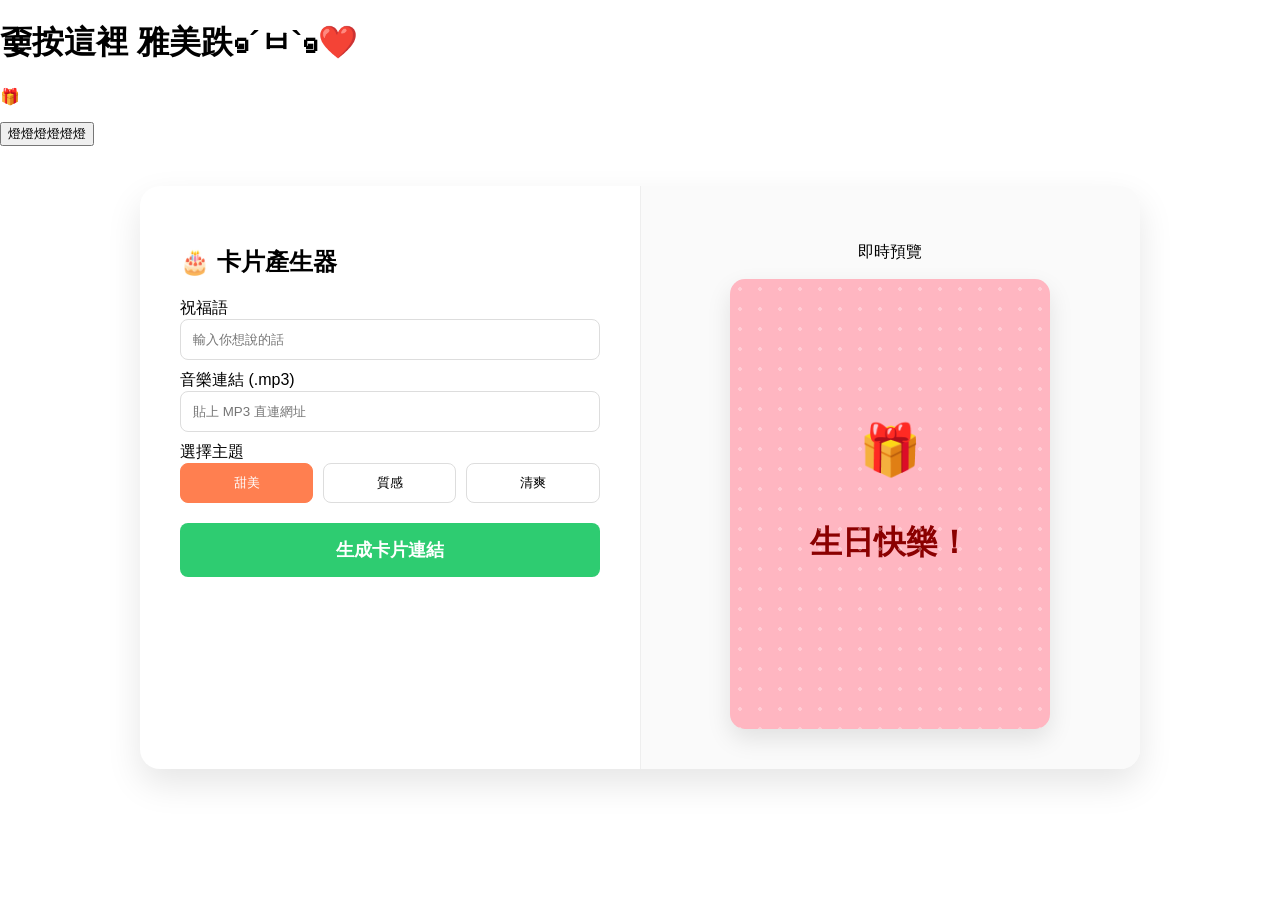
<file: index.html>
<!DOCTYPE html>
<html lang="zh-TW">
<head>
    <meta charset="UTF-8">
    <meta name="viewport" content="width=device-width, initial-scale=1.0">
    <title>❤️🔞 生日驚喜卡片 🔞❤️</title>
    <link rel="stylesheet" href="style.css">
</head>
<body>

    <div id="card-container">

        <div id="card-cover">
            <h1>嫑按這裡
                雅美跌๑´ㅂ`๑❤️</h1>
            <p>🎁</p>
            <button id="open-button">燈燈燈燈燈燈</button>
        </div>







<!DOCTYPE html>
<html lang="zh-TW">
<head>
    <meta charset="UTF-8">
    <meta name="viewport" content="width=device-width, initial-scale=1.0">
    <title>生日卡片產生器 - 製作專區</title>
    <link rel="stylesheet" href="style.css">
</head>
<body>

<div class="container">
    <div class="editor">
        <h2>🎂 卡片產生器</h2>
        <label>祝福語</label>
        <input type="text" id="inputMsg" placeholder="輸入你想說的話" oninput="update()">
        
        <label>音樂連結 (.mp3)</label>
        <input type="text" id="inputMusic" placeholder="貼上 MP3 直連網址">
        
        <label>選擇主題</label>
        <div class="theme-group">
            <button class="btn-theme active" onclick="setTheme('theme-sweet', '🎁', this)">甜美</button>
            <button class="btn-theme" onclick="setTheme('theme-elegant', '✨', this)">質感</button>
            <button class="btn-theme" onclick="setTheme('theme-sky', '🎈', this)">清爽</button>
        </div>

        <button class="gen-btn" onclick="generateURL()">生成卡片連結</button>
        <div id="result-link"></div>
    </div>

    <div class="preview-section">
        <p>即時預覽</p>
        <div id="card-preview" class="theme-sweet">
            <div class="deco-bg"></div>
            <div class="deco-icon" id="previewIcon">🎁</div>
            <h1 class="preview-text" id="previewText">生日快樂！</h1>
        </div>
    </div>
</div>

<script src="script.js"></script>
</body>
</html>

</body>
</html>
</file>
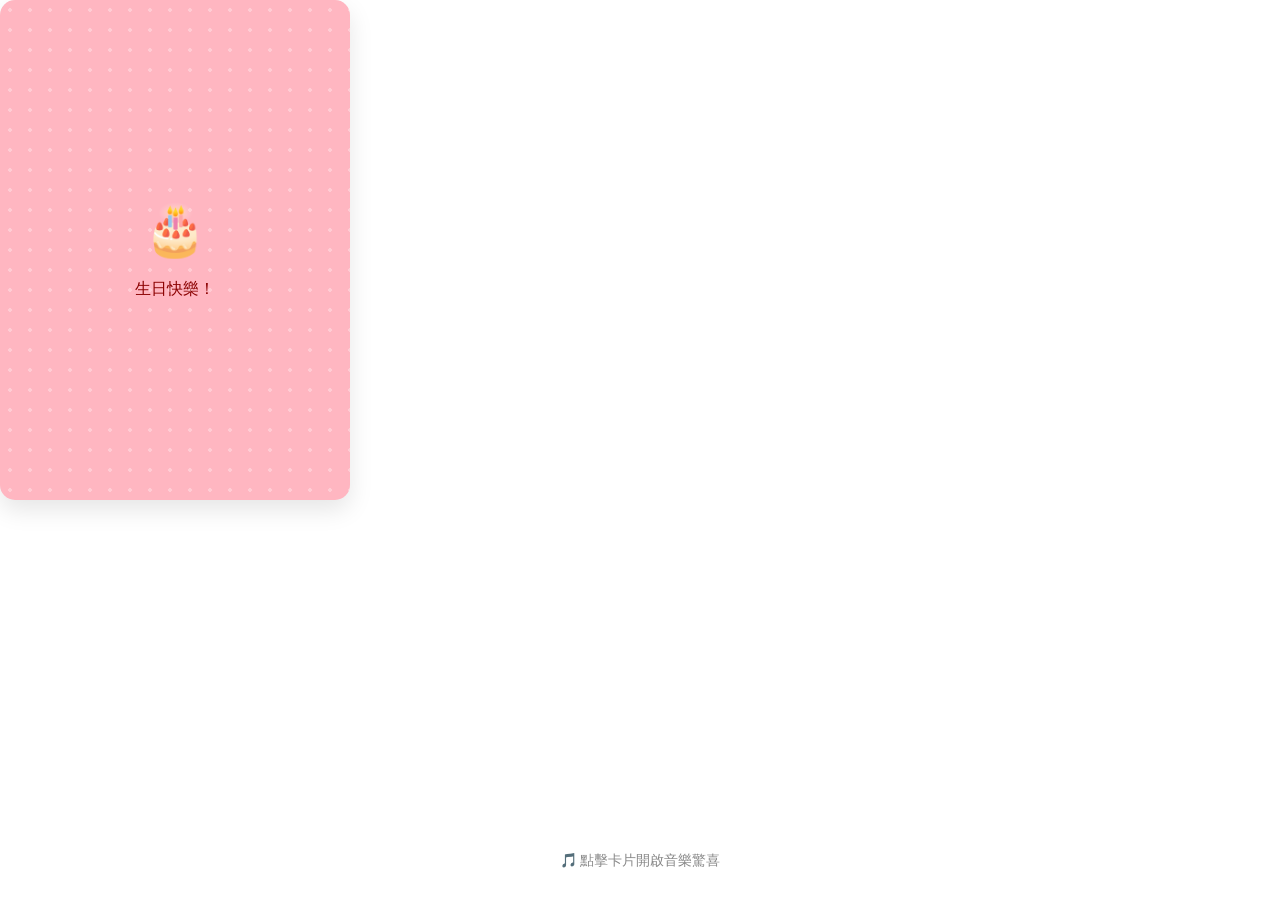
<file: card.html>
<!DOCTYPE html>
<html lang="zh-TW">
<head>
    <meta charset="UTF-8">
    <title>收信囉！一份生日驚喜</title>
    <link rel="stylesheet" href="style.css">
</head>
<body>

<div id="card" class="card-final">
    <div class="deco-bg"></div>
    <div class="deco-icon" id="icon">🎂</div>
    <div class="msg" id="msg">載入中...</div>
</div>
<div class="hint" id="playBtn">🎵 點擊卡片開啟音樂驚喜</div>

<script>
    // 展示頁專用的簡單邏輯
    window.onload = function() {
        const p = new URLSearchParams(window.location.search);
        document.getElementById('msg').innerText = p.get('msg') || "生日快樂！";
        document.getElementById('icon').innerText = p.get('i') || "🎂";
        document.getElementById('card').className = "card-final " + (p.get('t') || "theme-sweet");

        const m = p.get('m');
        if (m) {
            const audio = new Audio(m); 
            audio.loop = true;
            document.body.onclick = () => { 
                audio.play(); 
                document.getElementById('playBtn').innerText = "🎉 慶祝中..."; 
            };
        }
    };
</script>
</body>
</html>
</body>
</html>
</file>
<file: style.css>
:root { --primary: #ff7f50; --bg-body: #f4f7f6; }

body { font-family: 'Arial', sans-serif; margin: 0; }

/* 產生器版面布局 */
.container { display: flex; flex-wrap: wrap; background: white; border-radius: 20px; box-shadow: 0 15px 35px rgba(0,0,0,0.1); max-width: 1000px; width: 100%; overflow: hidden; margin: 40px auto; }
.editor { flex: 1; padding: 40px; min-width: 300px; border-right: 1px solid #eee; }
.preview-section { flex: 1; padding: 40px; background: #fafafa; display: flex; flex-direction: column; align-items: center; }

/* 表單元件 */
input { width: 100%; padding: 12px; border: 1px solid #ddd; border-radius: 8px; box-sizing: border-box; margin-bottom: 10px; }
.theme-group { display: flex; gap: 10px; margin-bottom: 20px; }
.btn-theme { flex: 1; padding: 10px; border: 1px solid #ddd; background: white; cursor: pointer; border-radius: 8px; }
.btn-theme.active { background: var(--primary); color: white; border-color: var(--primary); }
.gen-btn { width: 100%; padding: 15px; background: #2ecc71; color: white; border: none; border-radius: 8px; font-size: 18px; font-weight: bold; cursor: pointer; }

/* 卡片基礎結構 */
#card-preview, .card-final { 
    width: 320px; height: 450px; border-radius: 15px; position: relative; 
    display: flex; flex-direction: column; justify-content: center; 
    align-items: center; text-align: center; padding: 30px; 
    box-sizing: border-box; transition: 0.5s; overflow: hidden; 
    box-shadow: 0 10px 25px rgba(0,0,0,0.1); 
}

/* 最終展示卡片動畫 */
.card-final { animation: pop 0.6s cubic-bezier(0.175, 0.885, 0.32, 1.275); width: 350px; height: 500px; }

/* 裝飾與主題 */
.deco-bg { position: absolute; top: 0; left: 0; width: 100%; height: 100%; z-index: 0; pointer-events: none; }
.deco-icon { font-size: 50px; margin-bottom: 20px; z-index: 1; animation: float 3s infinite ease-in-out; }

.theme-sweet { background: #ffb6c1; color: #8b0000; }
.theme-sweet .deco-bg { background-image: radial-gradient(#fff 2px, transparent 2px); background-size: 20px 20px; opacity: 0.3; }

.theme-elegant { background: #2c3e50; color: #f1c40f; border: 5px double #f1c40f; }
.theme-elegant .deco-bg { background: linear-gradient(45deg, transparent 45%, #f1c40f 50%, transparent 55%); background-size: 10px 10px; opacity: 0.1; }

.theme-sky { background: #87ceeb; color: white; }
.theme-sky .deco-bg { background: white; border-radius: 50%; width: 100px; height: 100px; position: absolute; top: -20px; right: -20px; filter: blur(30px); opacity: 0.5; }

@keyframes float { 0%, 100% { transform: translateY(0); } 50% { transform: translateY(-15px); } }
@keyframes pop { from { transform: scale(0.8); opacity: 0; } to { transform: scale(1); opacity: 1; } }

#result-link { margin-top: 20px; padding: 15px; background: #e8f4fd; border-radius: 8px; display: none; word-break: break-all; border: 1px dashed #3498db; }
.hint { position: fixed; bottom: 30px; color: #888; font-size: 14px; text-align: center; width: 100%; }
</file>
